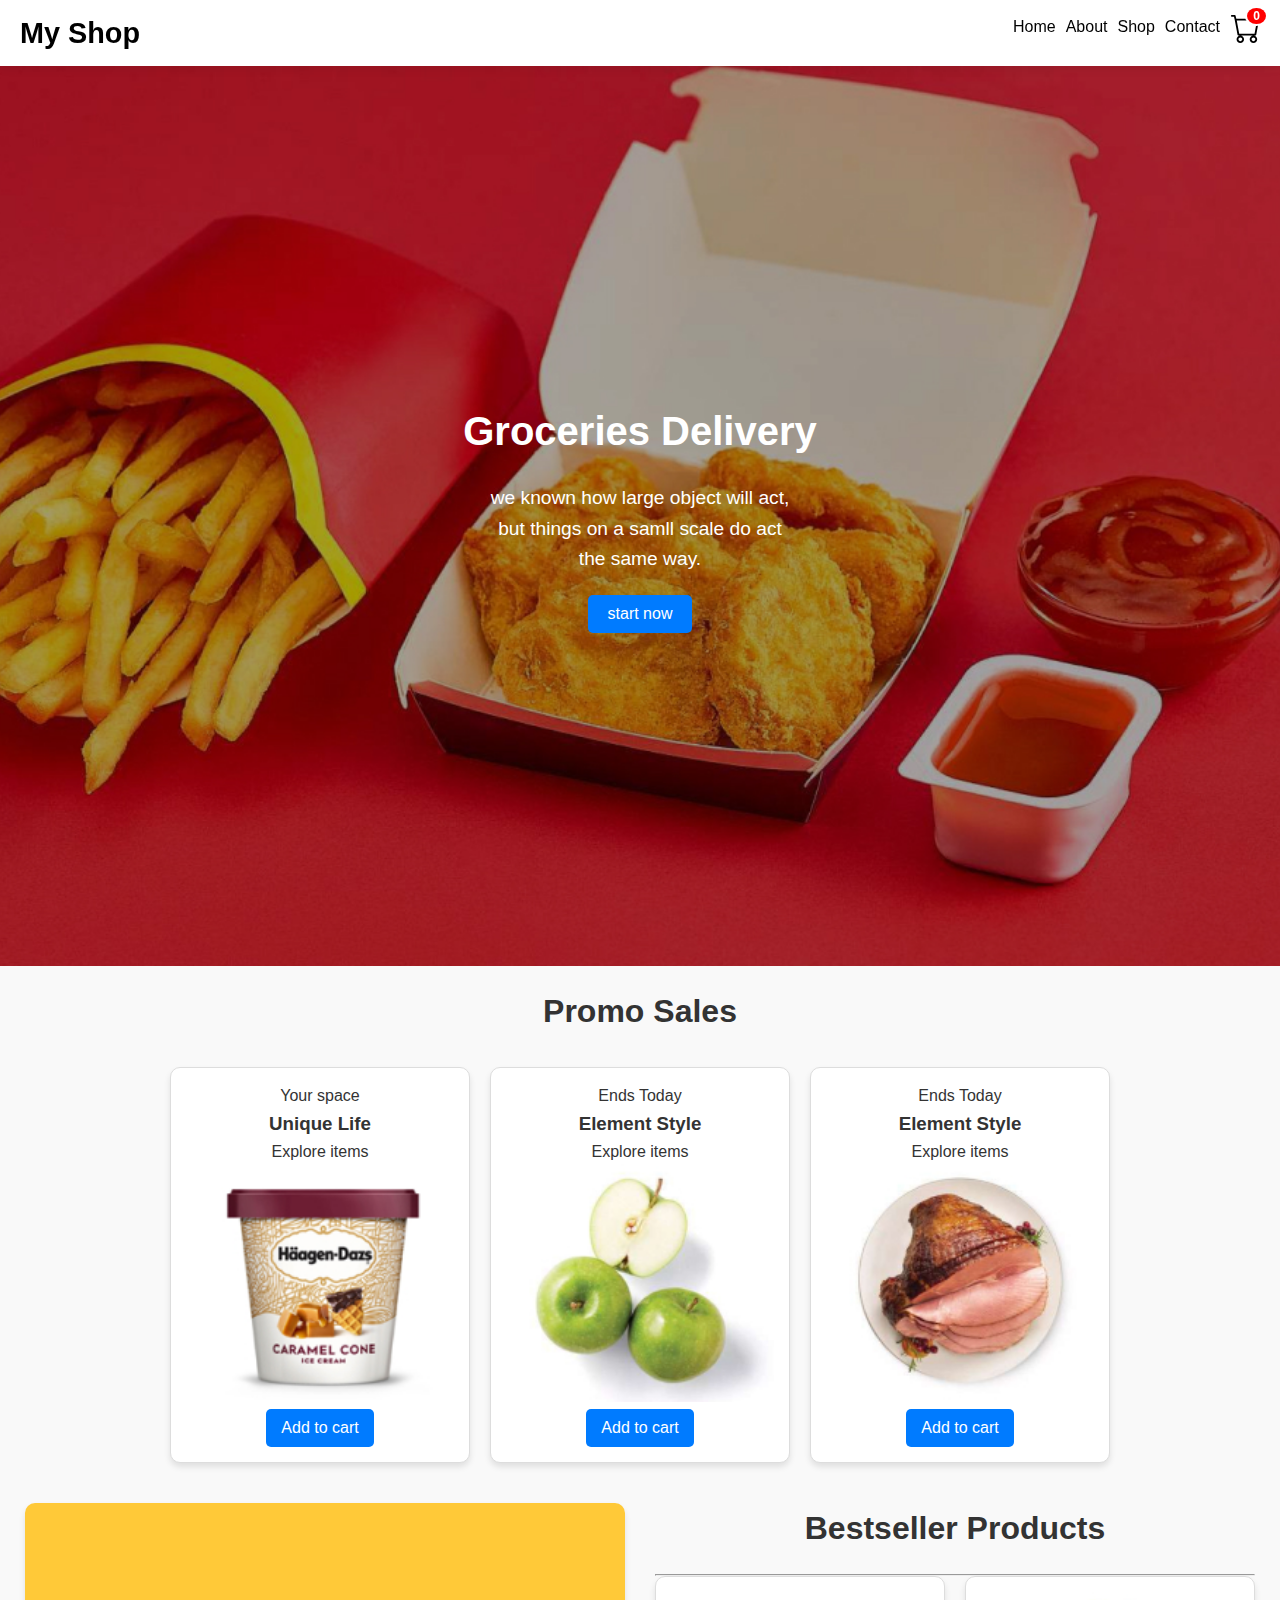
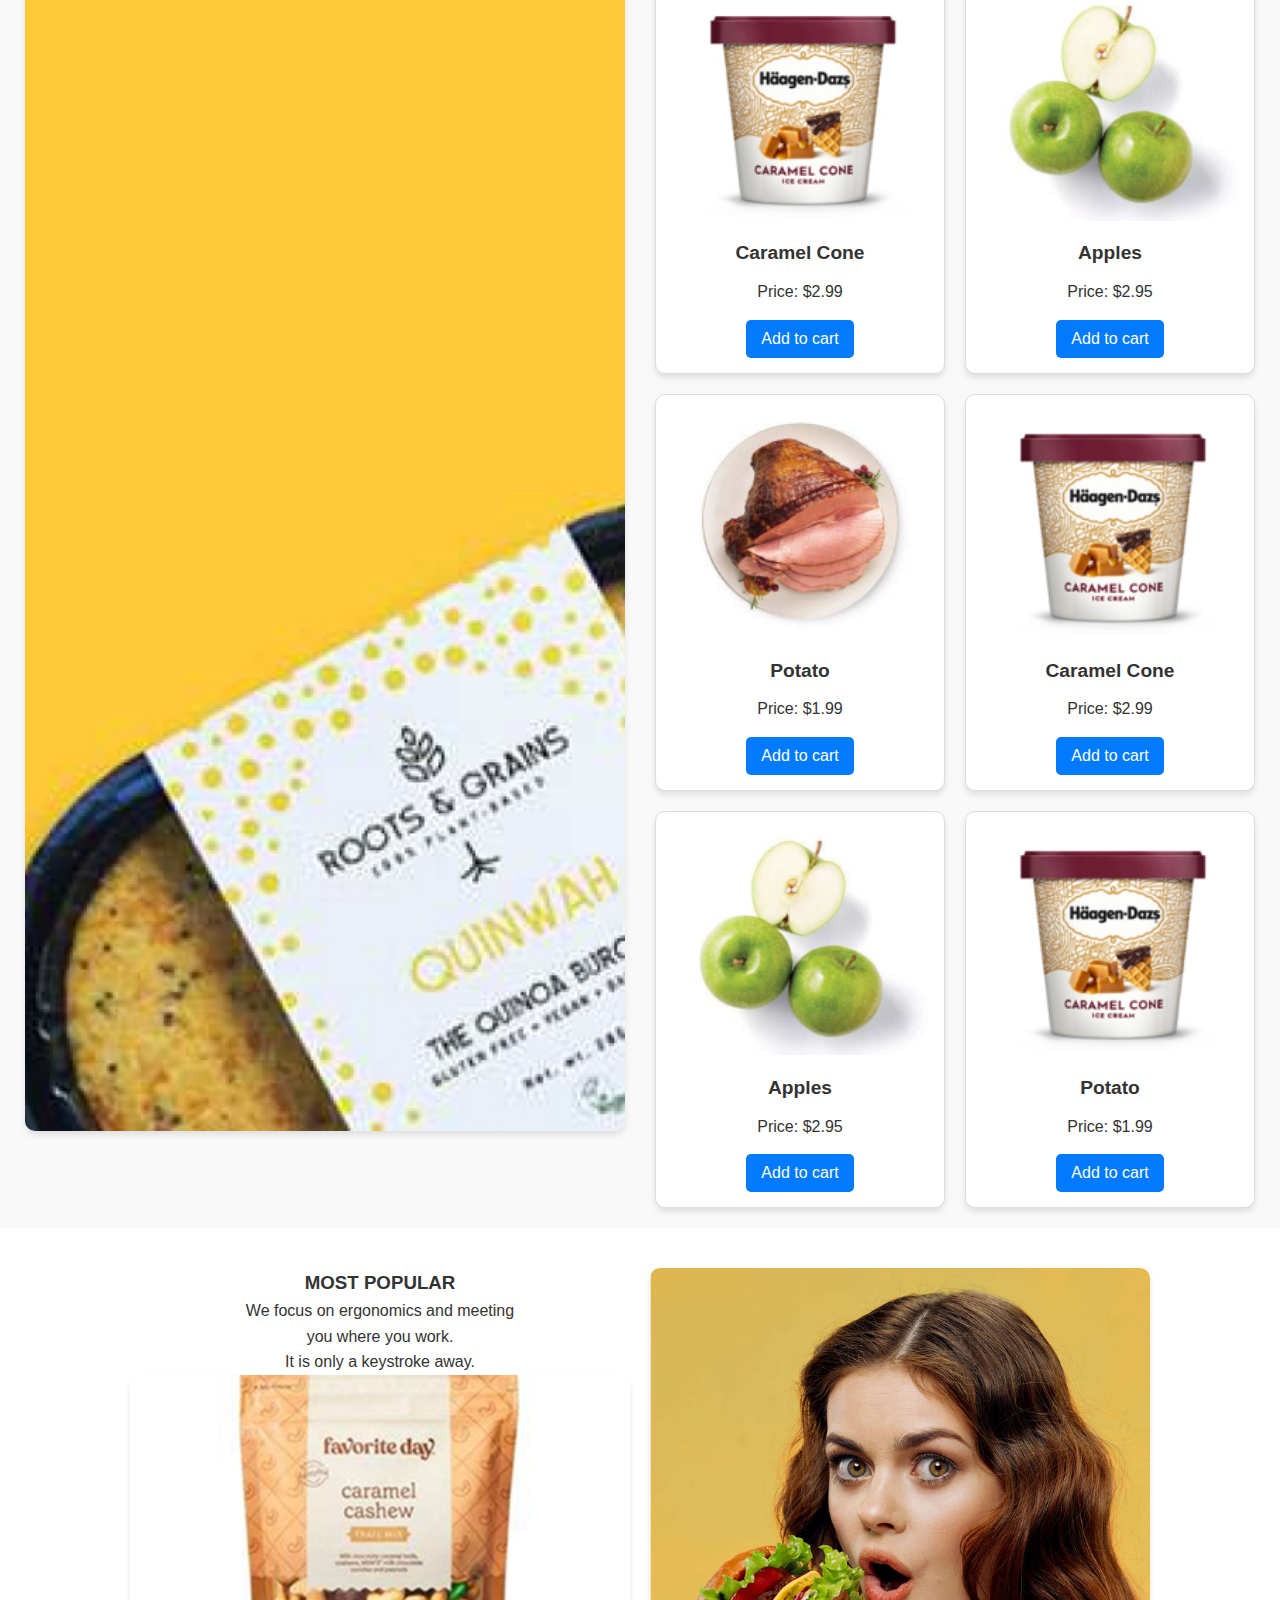
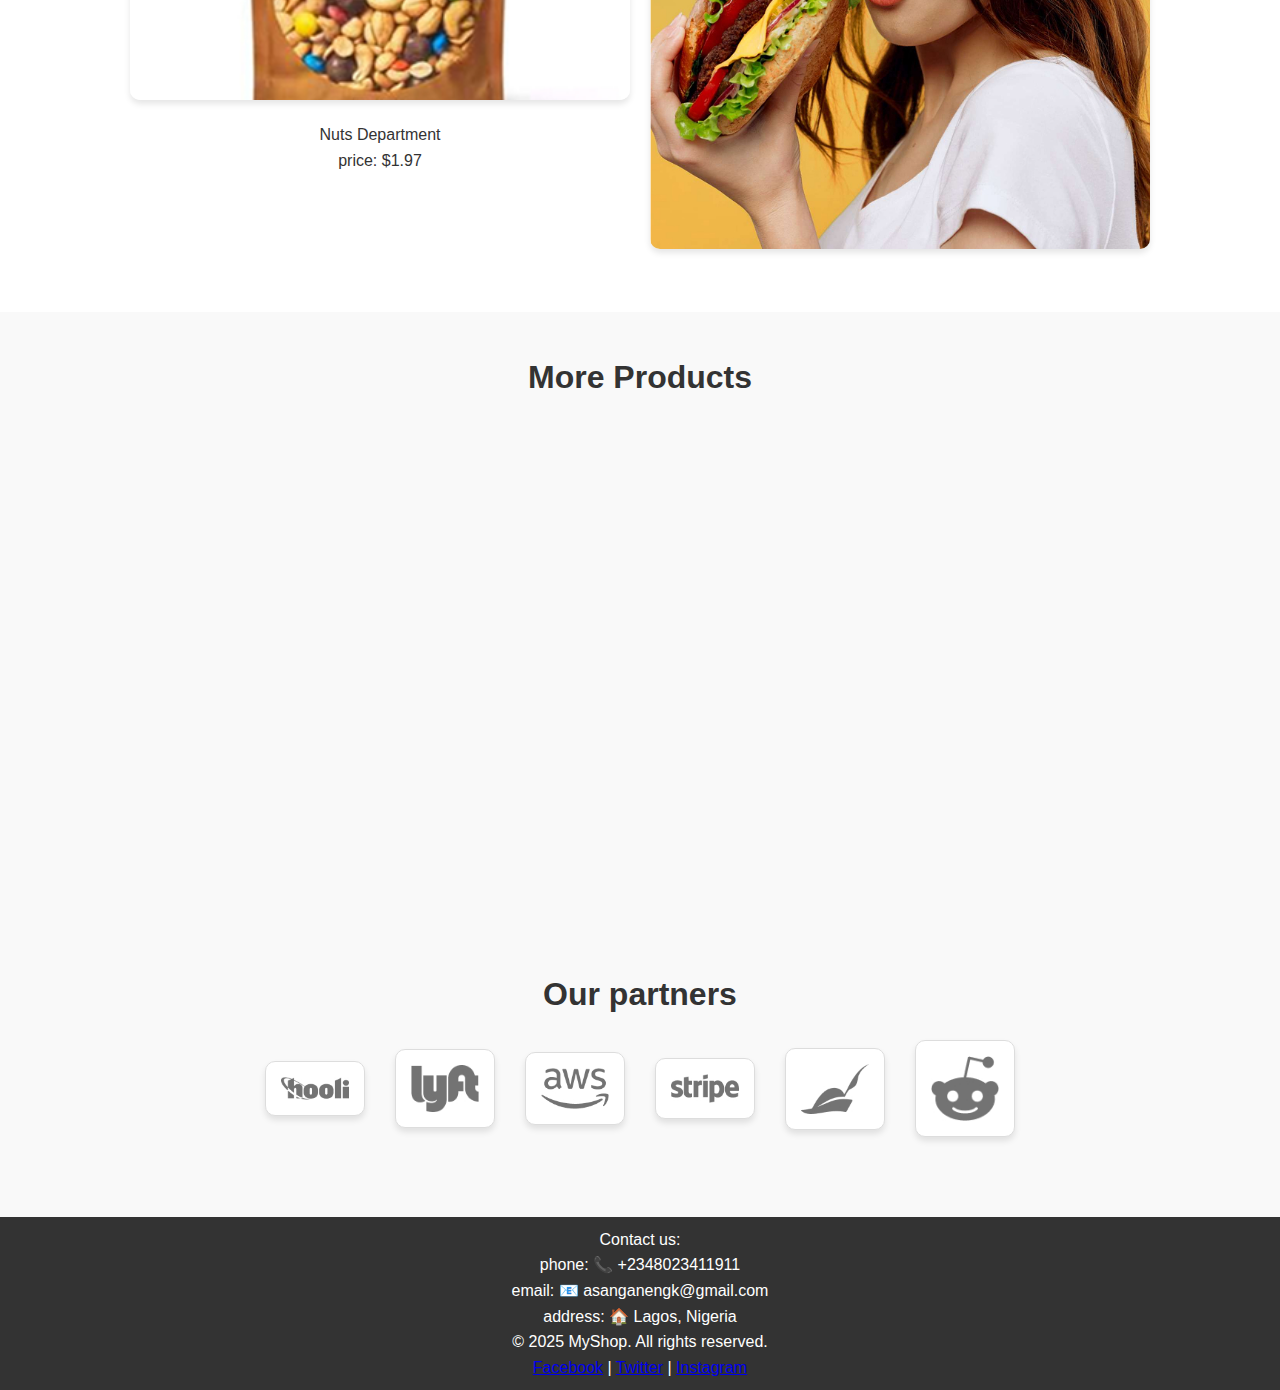
<file: index.html>
<!DOCTYPE html>
<html lang="en">
  <head>
    <meta charset="UTF-8" />
    <meta name="viewport" content="width=device-width, initial-scale=1.0" />
    <title>MyShop - Home</title>
    <link rel="stylesheet" href="./style.css" />
  </head>
  <body>
    <nav>
      <h2>My Shop</h2>
      <ul>
        <li><a href="index.html">Home</a></li>
        <li><a href="about.html">About</a></li>
        <li><a href="shop.html">Shop</a></li>
        <li><a href="contact.html">Contact</a></li>
        <div class="cart-container">
          <a href="#" class="cart-icon">
            <img src="./assets/icons/cart.svg" alt="Cart" class="cart-img" />
            <span class="cart-count" id="cart-count">0</span>
          </a>
        </div>
      </ul>
    </nav>

    <main class="home">
      <div>
        <h1>Groceries Delivery</h1>
        <p>
          we known how large object will act, <br />but things on a samll scale
          do act <br />
          the same way.
        </p>
        <button>start now</button>
      </div>
    </main>

    <h3 class="title">Promo Sales</h3>

    <div class="container">
      <div class="card">
        <span>
          <p>Your space</p>
          <h3>Unique Life</h3>
          <p>Explore items</p></span
        >

        <img src="./assets/caramel-cone.jpg" alt="cup of caramel" />
        <button class="add-to-cart-btn">Add to cart</button>
      </div>
      <div class="card2">
        <span>
          <p>Ends Today</p>
          <h3>Element Style</h3>
          <p>Explore items</p></span
        >

        <img src="./assets/apples.jpg" alt="apples" />
        <button class="add-to-cart-btn">Add to cart</button>
      </div>
      <div class="card3">
        <span>
          <p>Ends Today</p>
          <h3>Element Style</h3>
          <p>Explore items</p></span
        >

        <img src="./assets/potato.jpg" alt="potato" />
        <button class="add-to-cart-btn">Add to cart</button>
      </div>
    </div>

    <section class="products">
      <div class="grains">
        <img src="./assets/grains.jpg" alt="Pack of grains" />
      </div>
      <div class="bestseller">
        <h3>Bestseller Products</h3>
        <hr />
        <div class="products-list">
          <div>
            <img src="./assets/caramel-cone.jpg" alt="Caramel cone" />
            <h4>Caramel Cone</h4>
            <p>Price: $2.99</p>
            <button class="add-to-cart-btn">Add to cart</button>
          </div>
          <div>
            <img src="./assets/apples.jpg" alt="Apples" />
            <h4>Apples</h4>
            <p>Price: $2.95</p>
            <button class="add-to-cart-btn">Add to cart</button>
          </div>
          <div>
            <img src="./assets/potato.jpg" alt="Potato" />
            <h4>Potato</h4>
            <p>Price: $1.99</p>
            <button class="add-to-cart-btn">Add to cart</button>
          </div>
          <div>
            <img src="./assets/caramel-cone.jpg" alt="Cupcake" />
            <h4>Caramel Cone</h4>
            <p>Price: $2.99</p>
            <button class="add-to-cart-btn">Add to cart</button>
          </div>
          <div>
            <img src="./assets/apples.jpg" alt="Apples" />
            <h4>Apples</h4>
            <p>Price: $2.95</p>
            <button class="add-to-cart-btn">Add to cart</button>
          </div>
          <div>
            <img src="./assets/caramel-cone.jpg" alt="caramel" />
            <h4>Potato</h4>
            <p>Price: $1.99</p>
            <button class="add-to-cart-btn">Add to cart</button>
          </div>
        </div>
      </div>
    </section>

    <div class="popular">
      <div>
        <h3>MOST POPULAR</h3>
        <p>
          We focus on ergonomics and meeting <br />
          you where you work. <br />
          It is only a keystroke away.
        </p>
        <img src="./assets/cashew-nut.jpg" alt="nuts" />
        <p>Nuts Department</p>
        <p>price: $1.97</p>
      </div>
      <div>
        <img src="./assets/customer.jpg" alt="shot of a customer" />
      </div>
    </div>
    <div class="more-products">
      <h3>More Products</h3>
      <div>
        <img src="./assets/jug.jpg" alt="jug" />
        <span>
          <h4>Tea Jug</h4>
          <p>Provision Department</p>
          <p>price: $3.00</p></span
        >
      </div>
      <div>
        <img src="./assets/cheese.jpg" alt="cheese" />
        <span
          ><h4>Pack of Cheese</h4>
          <p>Provision Department</p>
          <p>price: $2.30</p></span
        >
      </div>
      <div>
        <img src="./assets/washer.jpg" alt="washer" />
        <span>
          <h4>Bleach</h4>
          <p>Provision Department</p>
          <p>price: $2.80</p></span
        >
      </div>
      <div>
        <img src="./assets/candies.jpg" alt="candies" />
        <span>
          <h4>Candies</h4>
          <p>Provision Department</p>
          <p>price: $1.00</p></span
        >
      </div>
    </div>
    <div class="partners-section">
      <h3>Our partners</h3>
      <div class="partners">
        <img src="./assets/icons/hooli.jpg" alt="hooli" />
        <img src="./assets/icons/lyft.jpg" alt="lyft" />
        <img src="./assets/icons/aws.jpg" alt="aws" />
        <img src="./assets/icons/stripe.jpg" alt="stripe" />
        <img src="./assets/icons/Vector.jpg" alt="vector" />
        <img src="./assets/icons/Vector1.jpg" alt="vector" />
      </div>
    </div>

    <footer>
      <span class="footer2">
        <p>Contact us:</p>
        <p>phone: 📞 +2348023411911</p>
        <p>email: 📧 asanganengk@gmail.com</p>
        <p>address: 🏠 Lagos, Nigeria</p></span
      >

      <div class="footer1">
        <p>&copy; 2025 MyShop. All rights reserved.</p>
        <p>
          <a href="https://www.facebook.com/share/1A8Xs7dGKe/" target="_blank"
            >Facebook</a
          >
          | <a href="https://x.com/jasper22188280" target="_blank">Twitter</a> |
          <a
            href="https://www.instagram.com/jasperkokoette?igsh=Z3hvYzg5dzdpeXFz"
            target="_blank"
            >Instagram</a
          >
        </p>
      </div>
    </footer>

    <script src="./script.js"></script>
  </body>
</html>
</file>
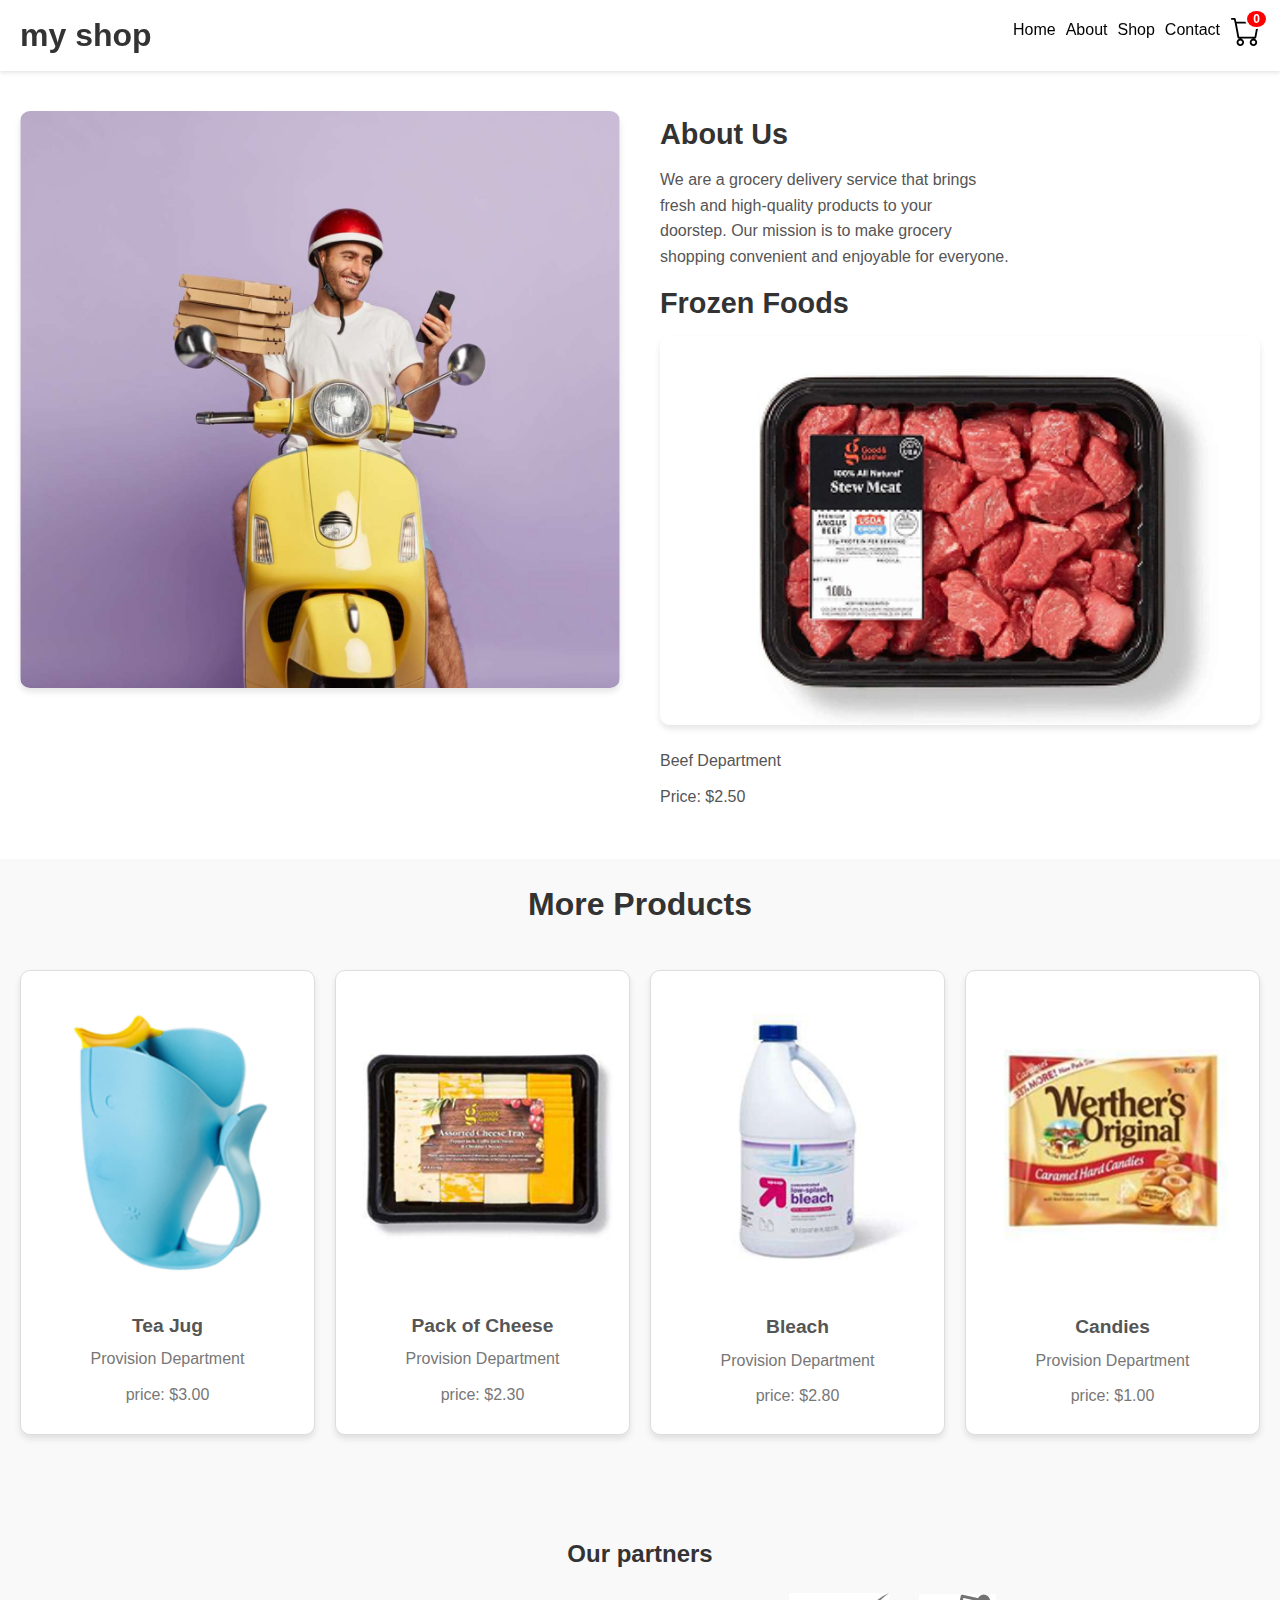
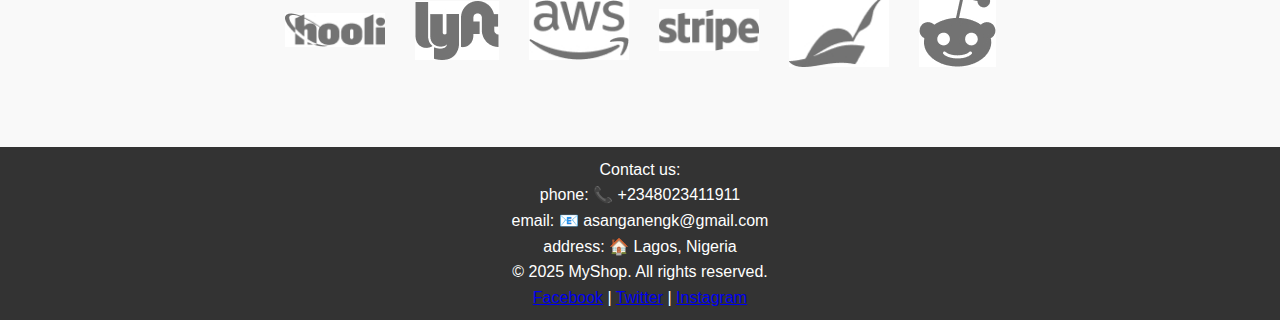
<file: about.html>
<!DOCTYPE html>
<html lang="en">
  <head>
    <meta charset="UTF-8" />
    <meta name="viewport" content="width=device-width, initial-scale=1.0" />
    <title>MyShop - Home</title>
    <link rel="stylesheet" href="./about.css" />
  </head>
  <body>
    <nav>
      <span> <h1>my shop</h1></span>
      <ul>
        <li><a href="index.html">Home</a></li>
        <li><a href="about">About</a></li>
        <li><a href="shop.html">Shop</a></li>
        <li><a href="contact.html">Contact</a></li>
        <div class="cart-container">
          <a href="#" class="cart-icon">
            <img src="./assets/icons/cart.svg" alt="Cart" class="cart-img" />
            <span class="cart-count" id="cart-count">0</span>
          </a>
        </div>
      </ul>
    </nav>

    <section class="about">
      <div><img src="./assets/dispatch.jpg" alt="dispatch rider" /></div>
      <div>
        <h3>About Us</h3>
        <p>
          We are a grocery delivery service that brings <br />fresh and
          high-quality products to your<br />
          doorstep. Our mission is to make grocery <br />
          shopping convenient and enjoyable for everyone.
        </p>
        <h3>Frozen Foods</h3>
        <img src="./assets/meat.jpg" alt="meat" />
        <p>Beef Department</p>
        <p>Price: $2.50</p>
      </div>
    </section>

    <div class="more-products">
      <h3>More Products</h3>
      <div>
        <img src="./assets/jug.jpg" alt="jug" />
        <span>
          <h4>Tea Jug</h4>
          <p>Provision Department</p>
          <p>price: $3.00</p></span
        >
      </div>
      <div>
        <img src="./assets/cheese.jpg" alt="cheese" />
        <span
          ><h4>Pack of Cheese</h4>
          <p>Provision Department</p>
          <p>price: $2.30</p></span
        >
      </div>
      <div>
        <img src="./assets/washer.jpg" alt="washer" />
        <span>
          <h4>Bleach</h4>
          <p>Provision Department</p>
          <p>price: $2.80</p></span
        >
      </div>
      <div>
        <img src="./assets/candies.jpg" alt="candies" />
        <span>
          <h4>Candies</h4>
          <p>Provision Department</p>
          <p>price: $1.00</p></span
        >
      </div>
    </div>
    <div class="partners-section">
      <h3>Our partners</h3>
      <div class="partners">
        <img src="./assets/icons/hooli.jpg" alt="hooli" />
        <img src="./assets/icons/lyft.jpg" alt="lyft" />
        <img src="./assets/icons/aws.jpg" alt="aws" />
        <img src="./assets/icons/stripe.jpg" alt="stripe" />
        <img src="./assets/icons/Vector.jpg" alt="vector" />
        <img src="./assets/icons/Vector1.jpg" alt="vector" />
      </div>
    </div>
    <footer>
      <span class="footer2">
        <p>Contact us:</p>
        <p>phone: 📞 +2348023411911</p>
        <p>email: 📧 asanganengk@gmail.com</p>
        <p>address: 🏠 Lagos, Nigeria</p></span
      >

      <div class="footer1">
        <p>&copy; 2025 MyShop. All rights reserved.</p>
        <p>
          <a href="https://www.facebook.com/share/1A8Xs7dGKe/" target="_blank"
            >Facebook</a
          >
          | <a href="https://x.com/jasper22188280" target="_blank">Twitter</a> |
          <a
            href="https://www.instagram.com/jasperkokoette?igsh=Z3hvYzg5dzdpeXFz"
            target="_blank"
            >Instagram</a
          >
        </p>
      </div>
    </footer>

    <script src="./script.js"></script>
  </body>
</html>
</file>
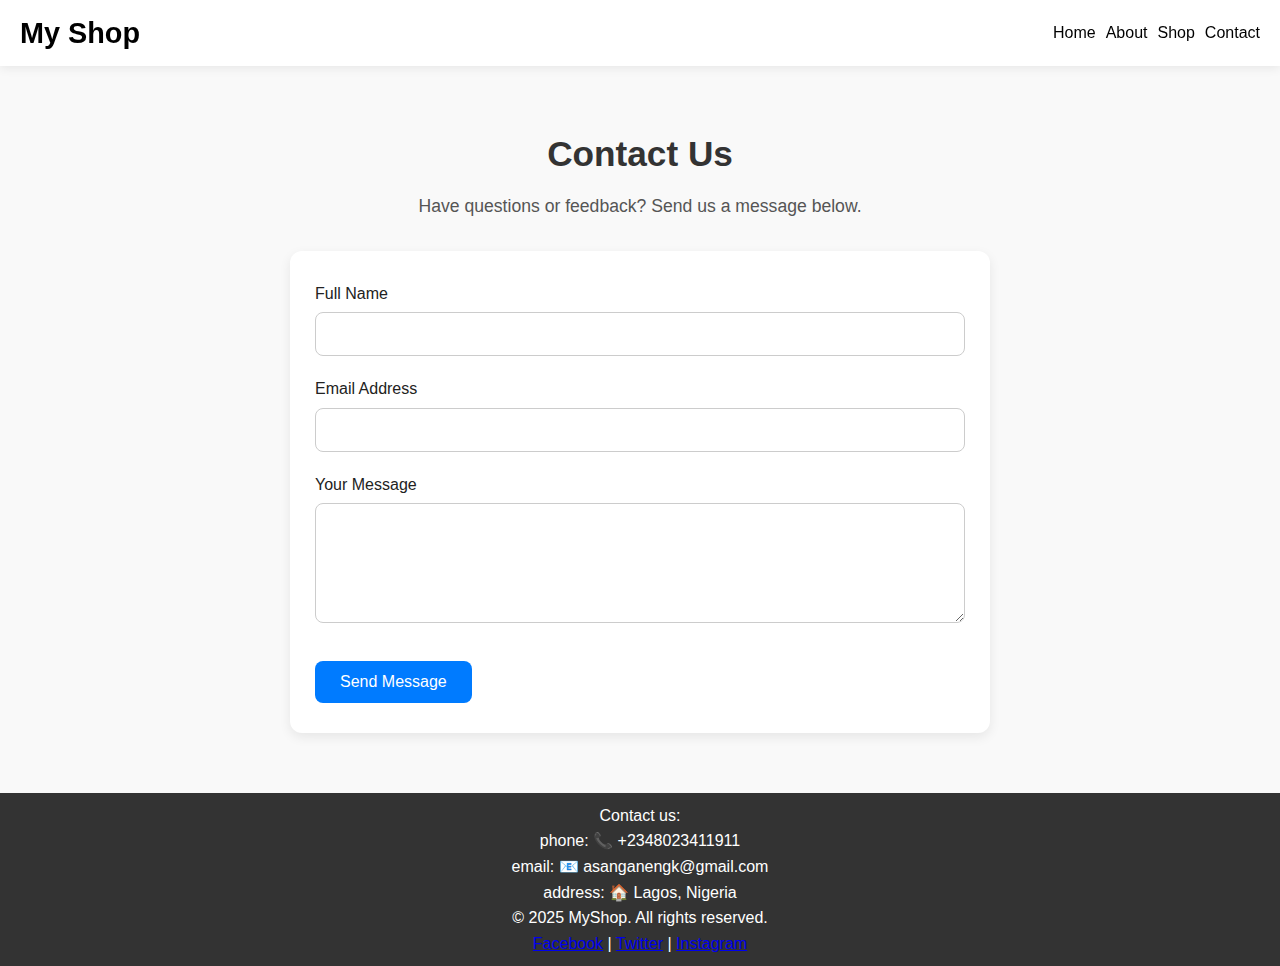
<file: contact.html>
<!DOCTYPE html>
<html lang="en">
  <head>
    <meta charset="UTF-8" />
    <meta name="viewport" content="width=device-width, initial-scale=1.0" />
    <title>MyShop - Home</title>
    <link rel="stylesheet" href="./contact.css" />
  </head>
  <body>
    <nav>
      <h2>My Shop</h2>
      <ul>
        <li><a href="index.html">Home</a></li>
        <li><a href="about.html">About</a></li>
        <li><a href="shop.html">Shop</a></li>
        <li><a href="contact.html">Contact</a></li>
      </ul>
    </nav>

    <section class="contact">
      <h3>Contact Us</h3>
      <p>Have questions or feedback? Send us a message below.</p>
      <form>
        <div class="form-group">
          <label for="name">Full Name</label>
          <input type="text" id="name" name="name" required />
        </div>
        <div class="form-group">
          <label for="email">Email Address</label>
          <input type="email" id="email" name="email" required />
        </div>
        <div class="form-group">
          <label for="message">Your Message</label>
          <textarea id="message" name="message" required></textarea>
        </div>
        <button type="submit">Send Message</button>
      </form>
    </section>

    <footer>
      <span class="footer2">
        <p>Contact us:</p>
        <p>phone: 📞 +2348023411911</p>
        <p>email: 📧 asanganengk@gmail.com</p>
        <p>address: 🏠 Lagos, Nigeria</p></span
      >

      <div class="footer1">
        <p>&copy; 2025 MyShop. All rights reserved.</p>
        <p>
          <a href="https://www.facebook.com/share/1A8Xs7dGKe/" target="_blank"
            >Facebook</a
          >
          | <a href="https://x.com/jasper22188280" target="_blank">Twitter</a> |
          <a
            href="https://www.instagram.com/jasperkokoette?igsh=Z3hvYzg5dzdpeXFz"
            target="_blank"
            >Instagram</a
          >
        </p>
      </div>
    </footer>

    <script src="./script.js"></script>
  </body>
</html>
</file>
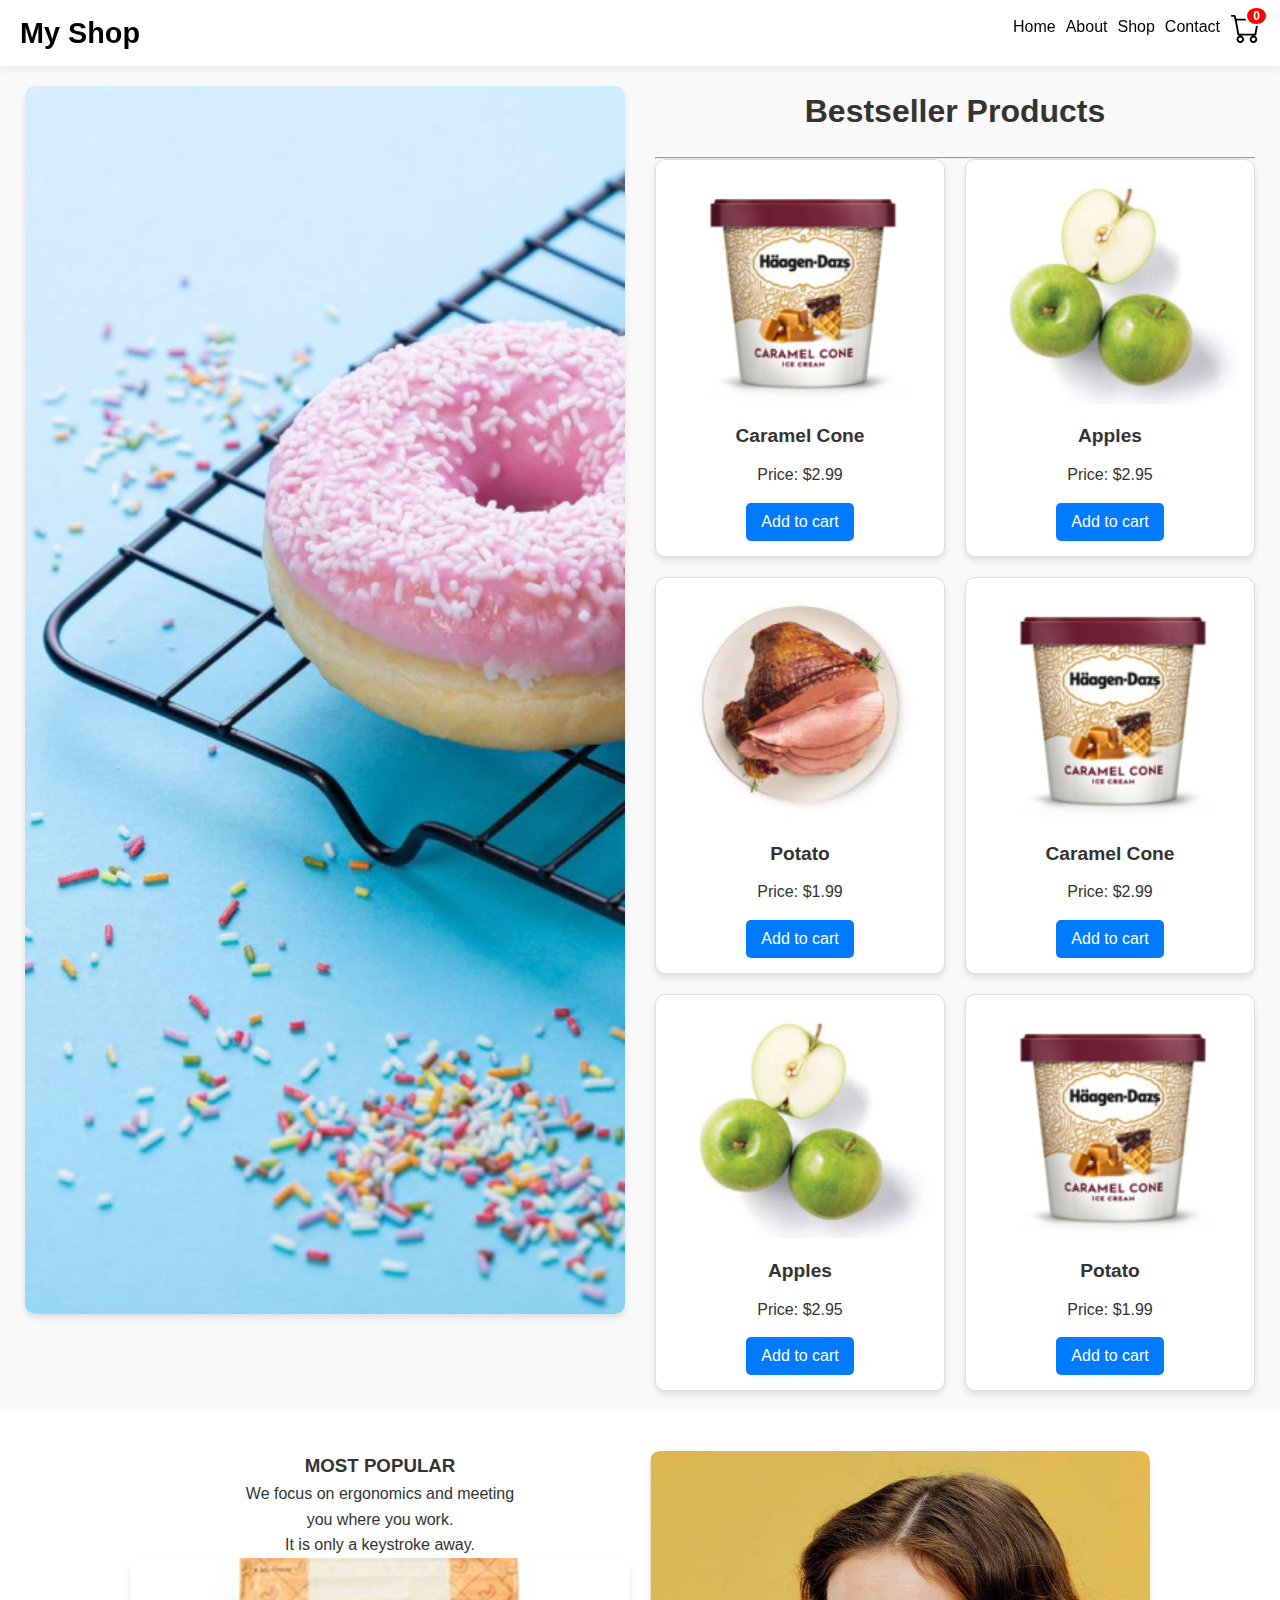
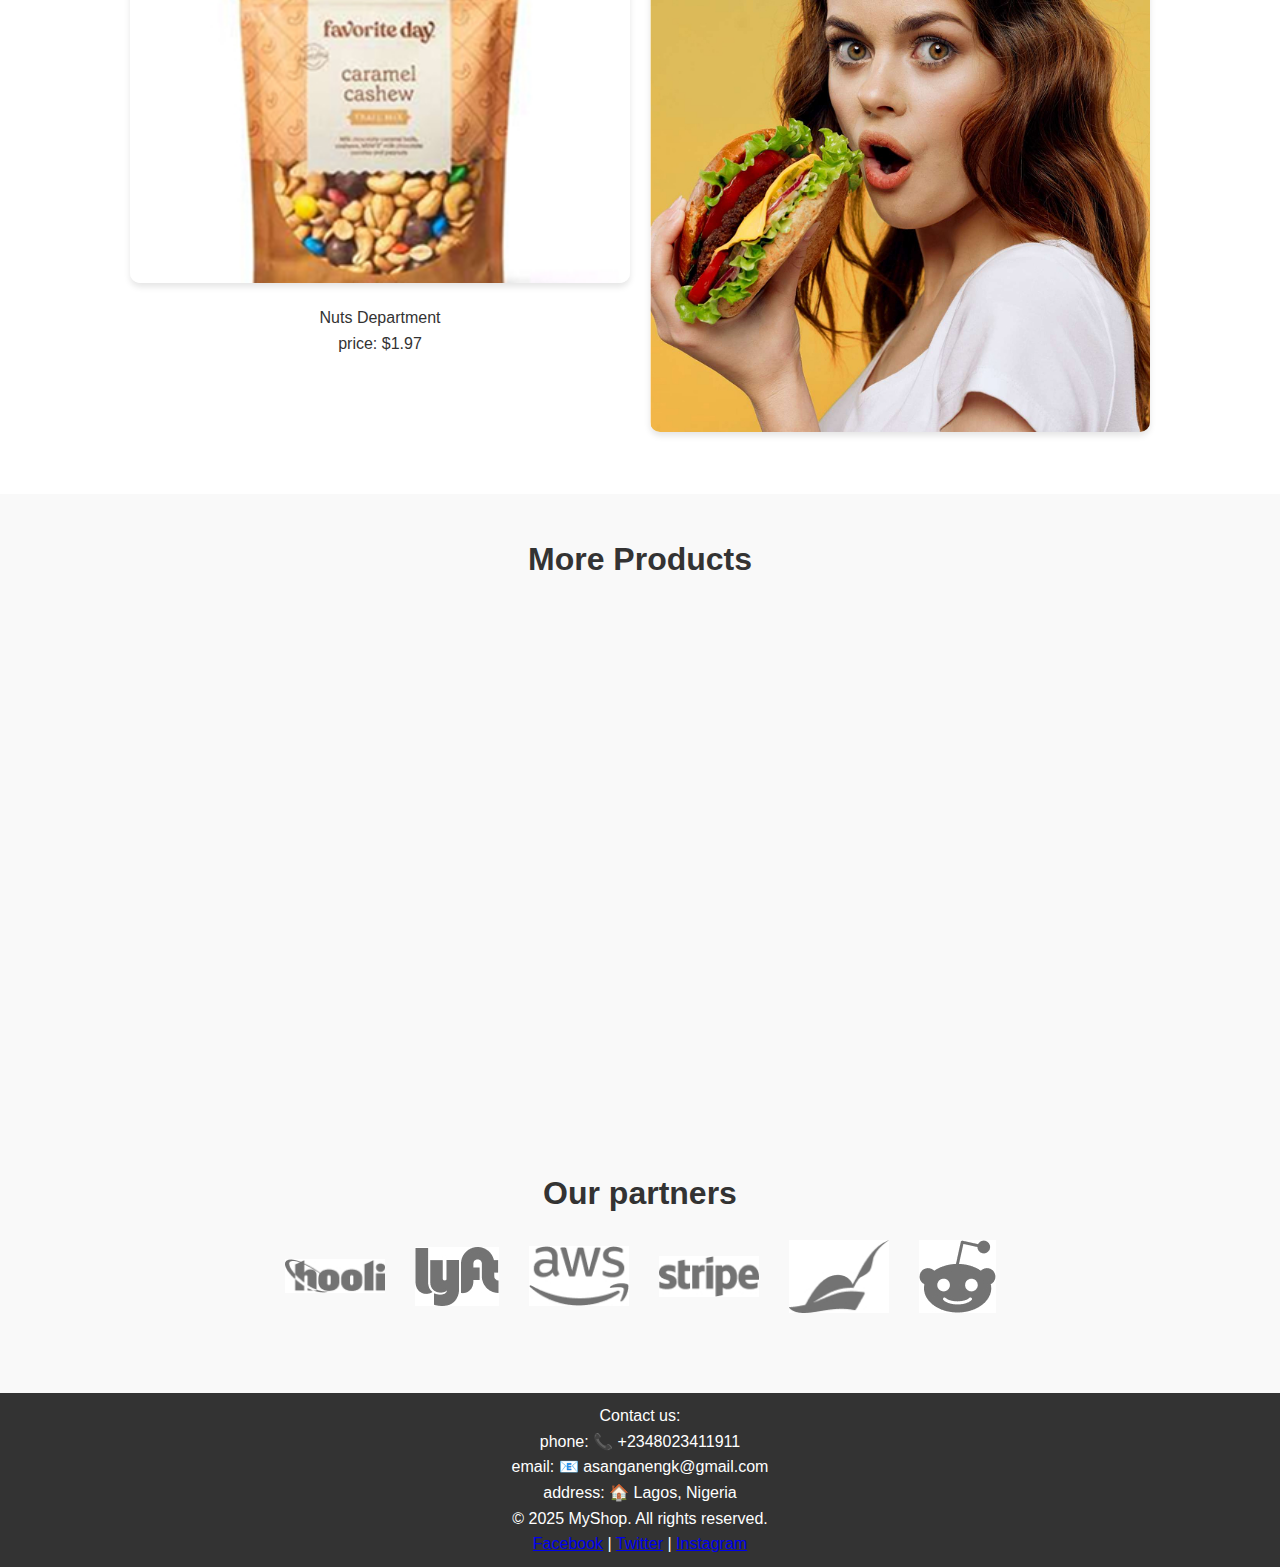
<file: shop.html>
<!DOCTYPE html>
<html lang="en">
  <head>
    <meta charset="UTF-8" />
    <meta name="viewport" content="width=device-width, initial-scale=1.0" />
    <title>MyShop - Home</title>
    <link rel="stylesheet" href="./shop.css" />
  </head>
  <body>
    <!-- Navigation bar -->
    <nav>
      <h2>My Shop</h2>
      <ul>
        <li><a href="index.html">Home</a></li>
        <li><a href="about.html">About</a></li>
        <li><a href="shop.html">Shop</a></li>
        <li><a href="contact.html">Contact</a></li>
        <div class="cart-container">
          <a href="#" class="cart-icon">
            <img src="./assets/icons/cart.svg" alt="Cart" class="cart-img" />
            <span class="cart-count" id="cart-count">0</span>
          </a>
        </div>
      </ul>
    </nav>

    <section class="products">
      <div class="grains">
        <img src="./assets/bugger.jpg" alt="bugger" />
      </div>
      <div class="bestseller">
        <h3>Bestseller Products</h3>
        <hr />
        <div class="products-list">
          <div>
            <img src="./assets/caramel-cone.jpg" alt="Caramel cone" />
            <h4>Caramel Cone</h4>
            <p>Price: $2.99</p>
            <button class="add-to-cart-btn">Add to cart</button>
          </div>
          <div>
            <img src="./assets/apples.jpg" alt="Apples" />
            <h4>Apples</h4>
            <p>Price: $2.95</p>
            <button class="add-to-cart-btn">Add to cart</button>
          </div>
          <div>
            <img src="./assets/potato.jpg" alt="Potato" />
            <h4>Potato</h4>
            <p>Price: $1.99</p>
            <button class="add-to-cart-btn">Add to cart</button>
          </div>
          <div>
            <img src="./assets/caramel-cone.jpg" alt="Cupcake" />
            <h4>Caramel Cone</h4>
            <p>Price: $2.99</p>
            <button class="add-to-cart-btn">Add to cart</button>
          </div>
          <div>
            <img src="./assets/apples.jpg" alt="Apples" />
            <h4>Apples</h4>
            <p>Price: $2.95</p>
            <button class="add-to-cart-btn">Add to cart</button>
          </div>
          <div>
            <img src="./assets/caramel-cone.jpg" alt="caramel" />
            <h4>Potato</h4>
            <p>Price: $1.99</p>
            <button class="add-to-cart-btn">Add to cart</button>
          </div>
        </div>
      </div>
    </section>

    <div class="popular">
      <div>
        <h3>MOST POPULAR</h3>
        <p>
          We focus on ergonomics and meeting <br />
          you where you work. <br />
          It is only a keystroke away.
        </p>
        <img src="./assets/cashew-nut.jpg" alt="nuts" />
        <p>Nuts Department</p>
        <p>price: $1.97</p>
      </div>
      <div>
        <img src="./assets/customer.jpg" alt="shot of a customer" />
      </div>
    </div>
    <div class="more-products">
      <h3>More Products</h3>
      <div>
        <img src="./assets/jug.jpg" alt="jug" />
        <span>
          <h4>Tea Jug</h4>
          <p>Provision Department</p>
          <p>price: $3.00</p></span
        >
      </div>
      <div>
        <img src="./assets/cheese.jpg" alt="cheese" />
        <span
          ><h4>Pack of Cheese</h4>
          <p>Provision Department</p>
          <p>price: $2.30</p></span
        >
      </div>
      <div>
        <img src="./assets/washer.jpg" alt="washer" />
        <span>
          <h4>Bleach</h4>
          <p>Provision Department</p>
          <p>price: $2.80</p></span
        >
      </div>
      <div>
        <img src="./assets/candies.jpg" alt="candies" />
        <span>
          <h4>Candies</h4>
          <p>Provision Department</p>
          <p>price: $1.00</p></span
        >
      </div>
    </div>
    <div class="partners-section">
      <h3>Our partners</h3>
      <div class="partners">
        <img src="./assets/icons/hooli.jpg" alt="hooli" />
        <img src="./assets/icons/lyft.jpg" alt="lyft" />
        <img src="./assets/icons/aws.jpg" alt="aws" />
        <img src="./assets/icons/stripe.jpg" alt="stripe" />
        <img src="./assets/icons/Vector.jpg" alt="vector" />
        <img src="./assets/icons/Vector1.jpg" alt="vector" />
      </div>
    </div>
    <!-- footer -->
    <footer>
      <span class="footer2">
        <p>Contact us:</p>
        <p>phone: 📞 +2348023411911</p>
        <p>email: 📧 asanganengk@gmail.com</p>
        <p>address: 🏠 Lagos, Nigeria</p></span
      >

      <div class="footer1">
        <p>&copy; 2025 MyShop. All rights reserved.</p>
        <p>
          <a href="https://www.facebook.com/share/1A8Xs7dGKe/" target="_blank"
            >Facebook</a
          >
          | <a href="https://x.com/jasper22188280" target="_blank">Twitter</a> |
          <a
            href="https://www.instagram.com/jasperkokoette?igsh=Z3hvYzg5dzdpeXFz"
            target="_blank"
            >Instagram</a
          >
        </p>
      </div>
    </footer>

    <script src="./script.js"></script>
  </body>
</html>
</file>
<file: style.css>
/* Base Reset */
* {
  margin: 0;
  padding: 0;
  box-sizing: border-box;
}

body {
  font-family: Arial, sans-serif;
  line-height: 1.6;
  background-color: #f9f9f9;
  color: #333;
}

/* Navigation */
header {
  z-index: 999;
  overflow: visible;
}

nav {
  position: sticky;
  top: 0;
  z-index: 1000;
  display: flex;
  justify-content: space-between;
  align-items: center;
  padding: 10px 20px;
  background-color: #fff;
  flex-wrap: wrap;
  box-shadow: 0 2px 10px rgba(0, 0, 0, 0.08);
}

nav h2 {
  font-size: 1.8rem;
  color: black;
}

nav ul {
  display: flex;
  list-style: none;
  gap: 10px;
  flex-wrap: wrap;
  justify-content: center;
}

nav ul li a {
  color: black;
  text-decoration: none;
  font-size: 1rem;
}

/* Hero Section */
.home {
  display: flex;
  flex-direction: column;
  justify-content: center;
  align-items: center;
  text-align: center;
  min-height: 100vh;
  padding: 20px;
  background: url(./assets/fries-bg.jpg);
  background-size: cover;
  background-position: center;
  color: white;
}

.home h1 {
  font-size: 2.5rem;
  margin-bottom: 20px;
}

.home p {
  font-size: 1.2rem;
  margin-bottom: 20px;
}

.home button {
  background-color: #007bff;
  color: white;
  padding: 10px 20px;
  font-size: 1rem;
  border: none;
  border-radius: 5px;
  cursor: pointer;
  transition: background-color 0.3s ease;
}

.home button:hover {
  background-color: #0056b3;
}
.cart-icon {
  position: relative;
  display: inline-block;
  text-decoration: none;
}

.cart-img {
  width: 30px;
  height: 30px;
  object-fit: contain;
  filter: brightness(0) saturate(100%) invert(0%); /* makes icon visible on white */
}

.cart-count {
  position: absolute;
  top: -6px;
  right: -6px;
  background-color: red;
  color: white;
  font-size: 0.75rem;
  font-weight: bold;
  border-radius: 50%;
  padding: 2px 6px;
  min-width: 18px;
  text-align: center;
  line-height: 1;
  box-shadow: 0 0 0 2px white;
}

/* Cards */
h3.title {
  text-align: center;
  font-size: 2rem;
  color: #333;
  margin-top: 20px;
  margin-bottom: 10px;
}

.container {
  display: flex;
  flex-wrap: wrap;
  justify-content: center;
  gap: 20px;
  padding: 20px;
}

.card,
.card2,
.card3 {
  background-color: white;
  border: 1px solid #ddd;
  border-radius: 10px;
  padding: 15px;
  text-align: center;
  box-shadow: 0 4px 6px rgba(0, 0, 0, 0.1);
  max-width: 300px;
}

.card img,
.card2 img,
.card3 img {
  width: 100%;
  height: auto;
  border-radius: 5px;
}

.card button,
.card2 button,
.card3 button {
  background-color: #007bff;
  color: white;
  padding: 10px 15px;
  font-size: 1rem;
  border: none;
  border-radius: 5px;
  cursor: pointer;
  transition: background-color 0.3s ease;
}

.card button:hover,
.card2 button:hover,
.card3 button:hover {
  background-color: #0056b3;
}

/* Products */
.products {
  display: flex;
  flex-wrap: wrap;
  justify-content: center;
  gap: 30px;
  padding: 20px;
}

.products .grains,
.products .bestseller {
  flex: 1 1 100%;
  max-width: 600px;
}

.products .grains img {
  width: 100%;
  height: auto;
  border-radius: 10px;
  box-shadow: 0 4px 6px rgba(0, 0, 0, 0.1);
}

.products .bestseller h3 {
  font-size: 2rem;
  text-align: center;
  margin-bottom: 20px;
}

.products-list {
  display: grid;
  grid-template-columns: repeat(auto-fit, minmax(250px, 1fr));
  gap: 20px;
}

.products-list div {
  background: white;
  padding: 15px;
  border: 1px solid #ddd;
  border-radius: 10px;
  text-align: center;
  box-shadow: 0 4px 6px rgba(0, 0, 0, 0.1);
}

.products-list div img {
  width: 100%;
  border-radius: 5px;
  margin-bottom: 10px;
}

.products-list div h4 {
  font-size: 1.2rem;
  margin-bottom: 10px;
}

.products-list div p {
  font-size: 1rem;
  margin-bottom: 15px;
}

.products-list div button {
  background-color: #007bff;
  color: white;
  padding: 10px 15px;
  font-size: 1rem;
  border: none;
  border-radius: 5px;
  cursor: pointer;
  transition: background-color 0.3s ease;
}

.products-list div button:hover {
  background-color: #0056b3;
}

/* Popular */
.popular {
  display: flex;
  flex-wrap: wrap;
  justify-content: center;
  gap: 20px;
  padding: 40px 20px;
  background: #fff;
}

.popular div {
  flex: 1 1 300px;
  max-width: 500px;
  text-align: center;
}

.popular img {
  width: 100%;
  border-radius: 10px;
  margin-bottom: 15px;
  box-shadow: 0 4px 6px rgba(0, 0, 0, 0.1);
}

/* More Products */
.more-products {
  display: grid;
  place-items: center;
  grid-template-columns: repeat(auto-fit, minmax(250px, 1fr));
  gap: 20px;
  padding: 40px 40px;
  background: #f9f9f9;
  text-align: center;
  margin: 0px auto;
}

/* Responsive adjustments */
@media (max-width: 768px) {
  .more-products {
    padding: 40px 10px;
    gap: 15px;
  }
}

/* Animation for fade-in */
.more-products > div {
  background: white;
  border: 1px solid #ddd;
  border-radius: 10px;
  padding: 15px;
  box-shadow: 0 4px 6px rgba(0, 0, 0, 0.1);
  max-width: 100%;
  opacity: 0;
  transform: translateY(20px);
  animation: fadeInUp 0.6s ease forwards;
}

/* Staggered animation effect */
.more-products > div:nth-child(1) {
  animation-delay: 0.1s;
}
.more-products > div:nth-child(2) {
  animation-delay: 0.2s;
}
.more-products > div:nth-child(3) {
  animation-delay: 0.3s;
}
/* add more nth-child delays if you have more items */

@keyframes fadeInUp {
  to {
    opacity: 1;
    transform: translateY(0);
  }
}

/* Hover animation */
.more-products > div:hover {
  transform: translateY(-5px);
  box-shadow: 0 6px 12px rgba(0, 0, 0, 0.15);
  transition: all 0.3s ease;
}

.more-products h3,
.partners-section h3 {
  grid-column: 1 / -1;
  font-size: 2rem;
  color: #333;
  margin-bottom: 20px;
}

.more-products div,
.partners img {
  background: white;
  border: 1px solid #ddd;
  border-radius: 10px;
  padding: 15px;
  box-shadow: 0 4px 6px rgba(0, 0, 0, 0.1);
}

.more-products img {
  width: 100%;
  border-radius: 5px;
  margin-bottom: 10px;
}

/* Partners */
.partners-section {
  text-align: center;
  margin: 60px auto;
  padding: 20px;
  max-width: 1200px;
}

.partners {
  display: flex;
  flex-wrap: wrap;
  justify-content: center;
  align-items: center;
  gap: 30px;
}

.partners img {
  max-width: 100px;
  height: auto;
  object-fit: contain;
  filter: grayscale(100%);
  transition: filter 0.3s ease, transform 0.3s ease;
  animation: float 3s ease-in-out infinite;
}

.partners img:hover {
  filter: grayscale(0%);
  transform: scale(1.1);
}

@keyframes float {
  0% {
    transform: translateY(0px);
  }
  50% {
    transform: translateY(-5px);
  }
  100% {
    transform: translateY(0px);
  }
}

/* Footer */
footer {
  text-align: center;
  padding: 10px;
  background-color: #333;
  color: white;
}

/* Responsive */
@media (max-width: 768px) {
  nav {
    flex-direction: column;
  }
  .products,
  .popular {
    flex-direction: column;
    align-items: center;
  }
  nav ul {
    flex-direction: column;
    align-items: center;
  }
}

@media (max-width: 480px) {
  .home h1 {
    font-size: 1.8rem;
  }
  .home p {
    font-size: 0.9rem;
  }
  .products-list div h4,
  .products-list div p,
  .products-list div button {
    font-size: 0.9rem;
  }
  .partners img {
    width: 100px;
  }
}
</file>
<file: about.css>
/* Base Reset */
* {
  margin: 0;
  padding: 0;
  box-sizing: border-box;
}

body {
  font-family: Arial, sans-serif;
  line-height: 1.6;
  background-color: #f9f9f9;
  color: #333;
}

/* Navigation */
nav {
  display: flex;
  justify-content: space-between;
  align-items: center;
  padding: 10px 20px;
  background: #fff;
  flex-wrap: wrap;
  position: sticky;
  top: 0;
  z-index: 1000;
  box-shadow: 0 2px 4px rgba(0, 0, 0, 0.1);
}

nav h2 {
  font-size: 1.8rem;
  color: black;
}

nav ul {
  display: flex;
  list-style: none;
  gap: 10px;
  flex-wrap: wrap;
  justify-content: center;
}

nav ul li a {
  color: black;
  text-decoration: none;
  font-size: 1rem;
}
.cart-icon {
  position: relative;
  display: inline-block;
  text-decoration: none;
}

.cart-img {
  width: 30px;
  height: 30px;
  object-fit: contain;
  filter: brightness(0) saturate(100%) invert(0%);
}

.cart-count {
  position: absolute;
  top: -6px;
  right: -6px;
  background-color: red;
  color: white;
  font-size: 0.75rem;
  font-weight: bold;
  border-radius: 50%;
  padding: 2px 6px;
  min-width: 18px;
  text-align: center;
  line-height: 1;
  box-shadow: 0 0 0 2px white;
}

/* About Section */
.about {
  display: flex;
  flex-wrap: wrap;
  justify-content: center;
  align-items: flex-start;
  gap: 40px;
  padding: 40px 20px;
  background-color: #fff;
}

.about > div {
  flex: 1 1 400px;
  max-width: 600px;
}

.about img {
  width: 100%;
  height: auto;
  border-radius: 10px;
  box-shadow: 0 4px 6px rgba(0, 0, 0, 0.1);
  margin-bottom: 15px;
}

.about h3 {
  font-size: 1.8rem;
  margin-bottom: 10px;
  color: #333;
}

.about p {
  font-size: 1rem;
  margin-bottom: 10px;
  color: #555;
}

/* Products Section */
.products {
  display: flex;
  flex-wrap: wrap;
  justify-content: center;
  align-items: flex-start;
  gap: 30px;
  padding: 20px;
}

.products .grains {
  flex: 1;
  display: flex;
  justify-content: center;
  align-items: center;
  margin-top: 20px;
}

.products .grains img {
  max-width: 100%;
  height: auto;
  border-radius: 10px;
  box-shadow: 0 4px 6px rgba(0, 0, 0, 0.1);
}

.products .bestseller {
  flex: 2;
  display: flex;
  flex-direction: column;
  align-items: center;
  width: 100%;
}

.products .bestseller h3 {
  font-size: 2rem;
  margin-bottom: 20px;
  text-align: center;
}

.products-list {
  display: grid;
  grid-template-columns: repeat(auto-fit, minmax(250px, 1fr));
  gap: 20px;
  width: 100%;
}

.products-list div {
  background-color: white;
  border: 1px solid #ddd;
  border-radius: 10px;
  padding: 15px;
  text-align: center;
  box-shadow: 0 4px 6px rgba(0, 0, 0, 0.1);
}

.products-list div img {
  width: 100%;
  height: auto;
  border-radius: 5px;
  margin-bottom: 10px;
}

.products-list div h4 {
  font-size: 1.2rem;
  margin-bottom: 10px;
}

.products-list div p {
  font-size: 1rem;
  margin-bottom: 15px;
}

.products-list div button {
  background-color: #007bff;
  color: white;
  padding: 10px 15px;
  font-size: 1rem;
  border: none;
  border-radius: 5px;
  cursor: pointer;
  transition: background-color 0.3s ease;
}

.products-list div button:hover {
  background-color: #0056b3;
}

/* More Products Section */
.more-products {
  display: grid;
  grid-template-columns: repeat(auto-fit, minmax(250px, 1fr));
  gap: 20px;
  padding: 20px;
  background-color: #f9f9f9;
  text-align: center;
}

.more-products h3 {
  grid-column: 1 / -1;
  font-size: 2rem;
  color: #333;
  margin-bottom: 20px;
}

.more-products div {
  background-color: white;
  border: 1px solid #ddd;
  border-radius: 10px;
  padding: 15px;
  text-align: center;
  box-shadow: 0 4px 6px rgba(0, 0, 0, 0.1);
}

.more-products div img {
  width: 100%;
  height: auto;
  border-radius: 5px;
  margin-bottom: 10px;
}

.more-products div h4 {
  font-size: 1.2rem;
  color: #555;
  margin-bottom: 5px;
}

.more-products div p {
  font-size: 1rem;
  color: #777;
  margin-bottom: 10px;
}

/* Partners */
.partners-section {
  text-align: center;
  margin: 60px auto;
  padding: 20px;
  max-width: 1200px;
}

.partners-section h3 {
  font-size: 24px;
  margin-bottom: 20px;
}

.partners {
  display: flex;
  flex-wrap: wrap;
  justify-content: center;
  align-items: center;
  gap: 30px;
}

.partners img {
  max-width: 100px;
  height: auto;
  object-fit: contain;
  filter: grayscale(100%);
  transition: filter 0.3s ease, transform 0.3s ease;
  animation: float 3s ease-in-out infinite;
}

.partners img:hover {
  filter: grayscale(0%);
  transform: scale(1.1);
}

/* Floating animation */
@keyframes float {
  0% {
    transform: translateY(0px);
  }
  50% {
    transform: translateY(-5px);
  }
  100% {
    transform: translateY(0px);
  }
}

/* Footer */
footer {
  text-align: center;
  padding: 10px;
  background-color: #333;
  color: white;
}

/* Responsive Adjustments */
@media (max-width: 768px) {
  nav {
    flex-direction: column;
  }

  .products,
  .about {
    flex-direction: column;
    align-items: center;
  }

  nav ul {
    flex-direction: column;
    align-items: center;
  }

  .about h3 {
    font-size: 1.5rem;
  }

  .about p {
    font-size: 0.95rem;
  }
}

@media (max-width: 480px) {
  .products-list div h4,
  .products-list div p,
  .products-list div button {
    font-size: 0.9rem;
  }

  .partners img {
    width: 80px;
  }
}
</file>
<file: contact.css>
/* Base Reset */
* {
  margin: 0;
  padding: 0;
  box-sizing: border-box;
}

body {
  font-family: Arial, sans-serif;
  line-height: 1.6;
  background-color: #f9f9f9;
  color: #333;
}

/* Navigation */
header {
  position: relative;
  z-index: 999;
  overflow: visible;
}

nav {
  position: sticky;
  top: 0;
  z-index: 1000;
  display: flex;
  justify-content: space-between;
  align-items: center;
  padding: 10px 20px;
  background-color: #fff;
  flex-wrap: wrap;
  box-shadow: 0 2px 10px rgba(0, 0, 0, 0.08);
}

nav h2 {
  font-size: 1.8rem;
  color: black;
}

nav ul {
  display: flex;
  list-style: none;
  gap: 10px;
  flex-wrap: wrap;
  justify-content: center;
}

nav ul li a {
  color: black;
  text-decoration: none;
  font-size: 1rem;
}

/* Contact Section */
.contact {
  padding: 60px 20px;
  background-color: #f9f9f9;
  text-align: center;
}

.contact h3 {
  font-size: 2.2rem;
  color: #333;
  margin-bottom: 10px;
}

.contact p {
  font-size: 1.1rem;
  color: #555;
  margin-bottom: 30px;
}

.contact form {
  background: #fff;
  max-width: 700px;
  margin: 0 auto;
  padding: 30px 25px;
  border-radius: 12px;
  box-shadow: 0 4px 12px rgba(0, 0, 0, 0.08);
  text-align: left;
}

.form-group {
  margin-bottom: 20px;
}

.form-group label {
  display: block;
  font-size: 1rem;
  margin-bottom: 6px;
  color: #222;
  font-weight: 500;
}

.form-group input,
.form-group textarea {
  width: 100%;
  padding: 12px 15px;
  font-size: 1rem;
  border: 1px solid #ccc;
  border-radius: 8px;
  box-sizing: border-box;
  transition: border-color 0.3s ease;
}

.form-group input:focus,
.form-group textarea:focus {
  border-color: #007bff;
  outline: none;
}

.form-group textarea {
  resize: vertical;
  min-height: 120px;
}

button[type="submit"] {
  background-color: #007bff;
  color: white;
  padding: 12px 25px;
  font-size: 1rem;
  font-weight: 500;
  border: none;
  border-radius: 8px;
  cursor: pointer;
  transition: background-color 0.3s ease;
  display: inline-block;
  margin-top: 10px;
}

button[type="submit"]:hover {
  background-color: #0056b3;
}

/* Responsive adjustments */
@media (max-width: 768px) {
  .contact form {
    padding: 20px;
  }
}

@media (max-width: 480px) {
  .contact h3 {
    font-size: 1.6rem;
  }

  .contact p {
    font-size: 1rem;
  }

  .form-group input,
  .form-group textarea {
    font-size: 0.95rem;
    padding: 10px 12px;
  }

  button[type="submit"] {
    width: 100%;
    font-size: 1rem;
    padding: 12px;
  }
}
/* Footer */
footer {
  text-align: center;
  padding: 10px;
  background-color: #333;
  color: white;
}

/* Responsive */
@media (max-width: 768px) {
  nav {
    flex-direction: column;
  }
  .products,
  .popular {
    flex-direction: column;
    align-items: center;
  }
  nav ul {
    flex-direction: column;
    align-items: center;
  }
}

@media (max-width: 480px) {
  .home h1 {
    font-size: 1.8rem;
  }
  .home p {
    font-size: 0.9rem;
  }
  .products-list div h4,
  .products-list div p,
  .products-list div button {
    font-size: 0.9rem;
  }
  .partners img {
    width: 100px;
  }
}
</file>
<file: shop.css>
/* Base Reset */
* {
  margin: 0;
  padding: 0;
  box-sizing: border-box;
}

body {
  font-family: Arial, sans-serif;
  line-height: 1.6;
  background-color: #f9f9f9;
  color: #333;
}

/* Navigation */
header {
  z-index: 999;
}

nav {
  position: sticky;
  top: 0;
  z-index: 1000;
  display: flex;
  justify-content: space-between;
  align-items: center;
  padding: 10px 20px;
  background-color: #fff;
  flex-wrap: wrap;
  box-shadow: 0 2px 10px rgba(0, 0, 0, 0.08);
}

nav h2 {
  font-size: 1.8rem;
  color: black;
}

nav ul {
  display: flex;
  list-style: none;
  gap: 10px;
  flex-wrap: wrap;
  justify-content: center;
}

nav ul li a {
  color: black;
  text-decoration: none;
  font-size: 1rem;
}
.cart-icon {
  position: relative;
  display: inline-block;
  text-decoration: none;
}

.cart-img {
  width: 30px;
  height: 30px;
  object-fit: contain;
  filter: brightness(0) saturate(100%) invert(0%); /* makes icon visible on white */
}

.cart-count {
  position: absolute;
  top: -6px;
  right: -6px;
  background-color: red;
  color: white;
  font-size: 0.75rem;
  font-weight: bold;
  border-radius: 50%;
  padding: 2px 6px;
  min-width: 18px;
  text-align: center;
  line-height: 1;
  box-shadow: 0 0 0 2px white;
}

/* Products Section */
.products {
  display: flex;
  flex-wrap: wrap;
  justify-content: center;
  gap: 30px;
  padding: 20px;
}

.products .grains,
.products .bestseller {
  flex: 1 1 100%;
  max-width: 600px;
}

.products .grains img {
  width: 100%;
  height: auto;
  border-radius: 10px;
  box-shadow: 0 4px 6px rgba(0, 0, 0, 0.1);
}

.products .bestseller h3 {
  font-size: 2rem;
  text-align: center;
  margin-bottom: 20px;
}

.products-list {
  display: grid;
  grid-template-columns: repeat(auto-fit, minmax(250px, 1fr));
  gap: 20px;
}

.products-list div {
  background: white;
  padding: 15px;
  border: 1px solid #ddd;
  border-radius: 10px;
  text-align: center;
  box-shadow: 0 4px 6px rgba(0, 0, 0, 0.1);
}

.products-list div img {
  width: 100%;
  border-radius: 5px;
  margin-bottom: 10px;
}

.products-list div h4 {
  font-size: 1.2rem;
  margin-bottom: 10px;
}

.products-list div p {
  font-size: 1rem;
  margin-bottom: 15px;
}

.products-list div button {
  background-color: #007bff;
  color: white;
  padding: 10px 15px;
  font-size: 1rem;
  border: none;
  border-radius: 5px;
  cursor: pointer;
  transition: background-color 0.3s ease;
}

.products-list div button:hover {
  background-color: #0056b3;
}

/* Popular Section */
.popular {
  display: flex;
  flex-wrap: wrap;
  justify-content: center;
  gap: 20px;
  padding: 40px 20px;
  background: #fff;
}

.popular div {
  flex: 1 1 300px;
  max-width: 500px;
  text-align: center;
}

.popular img {
  width: 100%;
  border-radius: 10px;
  margin-bottom: 15px;
  box-shadow: 0 4px 6px rgba(0, 0, 0, 0.1);
}

/* More Products Section */
.more-products {
  display: grid;
  grid-template-columns: repeat(auto-fit, minmax(250px, 1fr));
  gap: 20px;
  padding: 40px;
  background: #f9f9f9;
  text-align: center;
}

.more-products > div {
  background: white;
  border: 1px solid #ddd;
  border-radius: 10px;
  padding: 15px;
  box-shadow: 0 4px 6px rgba(0, 0, 0, 0.1);
  opacity: 0;
  transform: translateY(20px);
  animation: fadeInUp 0.6s ease forwards;
}

.more-products > div:nth-of-type(1) {
  animation-delay: 0.1s;
}
.more-products > div:nth-of-type(2) {
  animation-delay: 0.2s;
}
.more-products > div:nth-of-type(3) {
  animation-delay: 0.3s;
}

.more-products > div:hover {
  transform: translateY(-5px);
  box-shadow: 0 6px 12px rgba(0, 0, 0, 0.15);
  transition: all 0.3s ease;
}

.more-products img {
  width: 100%;
  border-radius: 5px;
  margin-bottom: 10px;
}

.more-products h3 {
  grid-column: 1 / -1;
  font-size: 2rem;
  color: #333;
  margin-bottom: 20px;
}

@keyframes fadeInUp {
  to {
    opacity: 1;
    transform: translateY(0);
  }
}

/* Partners Section */
.partners-section {
  text-align: center;
  margin: 60px auto;
  padding: 20px;
  max-width: 1200px;
}

.partners-section h3 {
  font-size: 2rem;
  margin-bottom: 20px;
}

.partners {
  display: flex;
  flex-wrap: wrap;
  justify-content: center;
  align-items: center;
  gap: 30px;
}

.partners img {
  max-width: 100px;
  height: auto;
  object-fit: contain;
  filter: grayscale(100%);
  transition: filter 0.3s ease, transform 0.3s ease;
  animation: float 3s ease-in-out infinite;
}

.partners img:hover {
  filter: grayscale(0%);
  transform: scale(1.1);
}

@keyframes float {
  0% {
    transform: translateY(0px);
  }
  50% {
    transform: translateY(-5px);
  }
  100% {
    transform: translateY(0px);
  }
}

/* Footer */
footer {
  text-align: center;
  padding: 10px;
  background-color: #333;
  color: white;
}

/* Responsive Breakpoints */
@media (max-width: 768px) {
  nav {
    flex-direction: column;
  }

  nav ul {
    flex-direction: column;
    align-items: center;
  }

  .products,
  .popular {
    flex-direction: column;
    align-items: center;
  }

  .more-products {
    padding: 40px 10px;
    gap: 15px;
  }
}

@media (max-width: 480px) {
  .products-list div h4,
  .products-list div p,
  .products-list div button {
    font-size: 0.9rem;
  }

  .partners img {
    width: 80px;
  }
}
</file>
